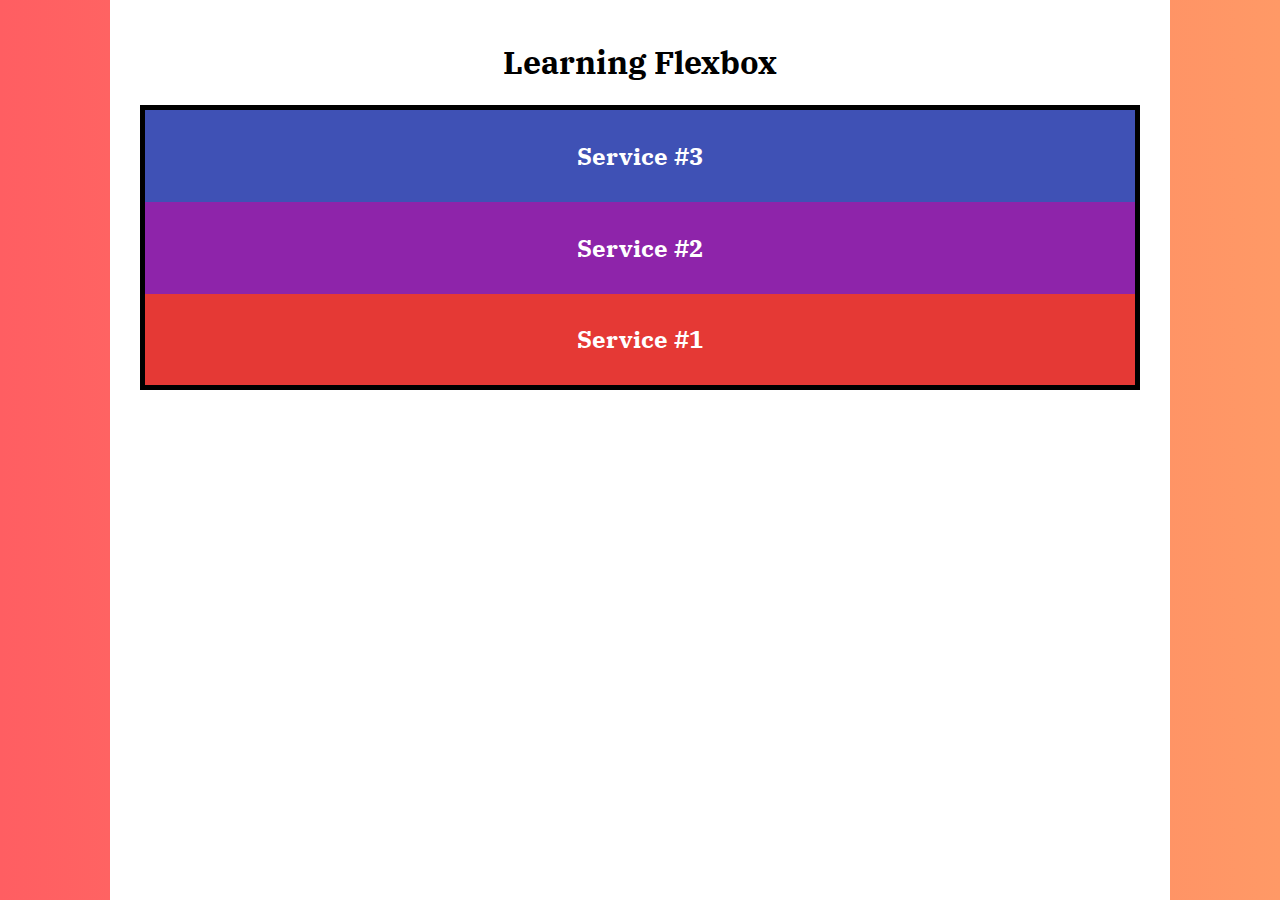
<file: index.html>
<!DOCTYPE html>
<html lang="en">
<head>
    <meta charset="UTF-8">
    <meta name="viewport" content="width=device-width, initial-scale=1.0">
    <title>Flexbox 01</title>
    <link rel="stylesheet" href="style.css">
    <link rel="stylesheet" href="https://fonts.googleapis.com/css?family=IBM+Plex+Serif">
</head>
<body>
    <div class="container">
        <h1>Learning Flexbox</h1>
        <div class="flex-container">
            <div class="flex-element element-1">
                <h2>Service #1</h2>
            </div>
            <div class="flex-element element-2">
                <h2>Service #2</h2>
            </div>
            <div class="flex-element element-3">
                <h2>Service #3</h2>
            </div>
        </div>
    </div>
</body>
</html>
</file>
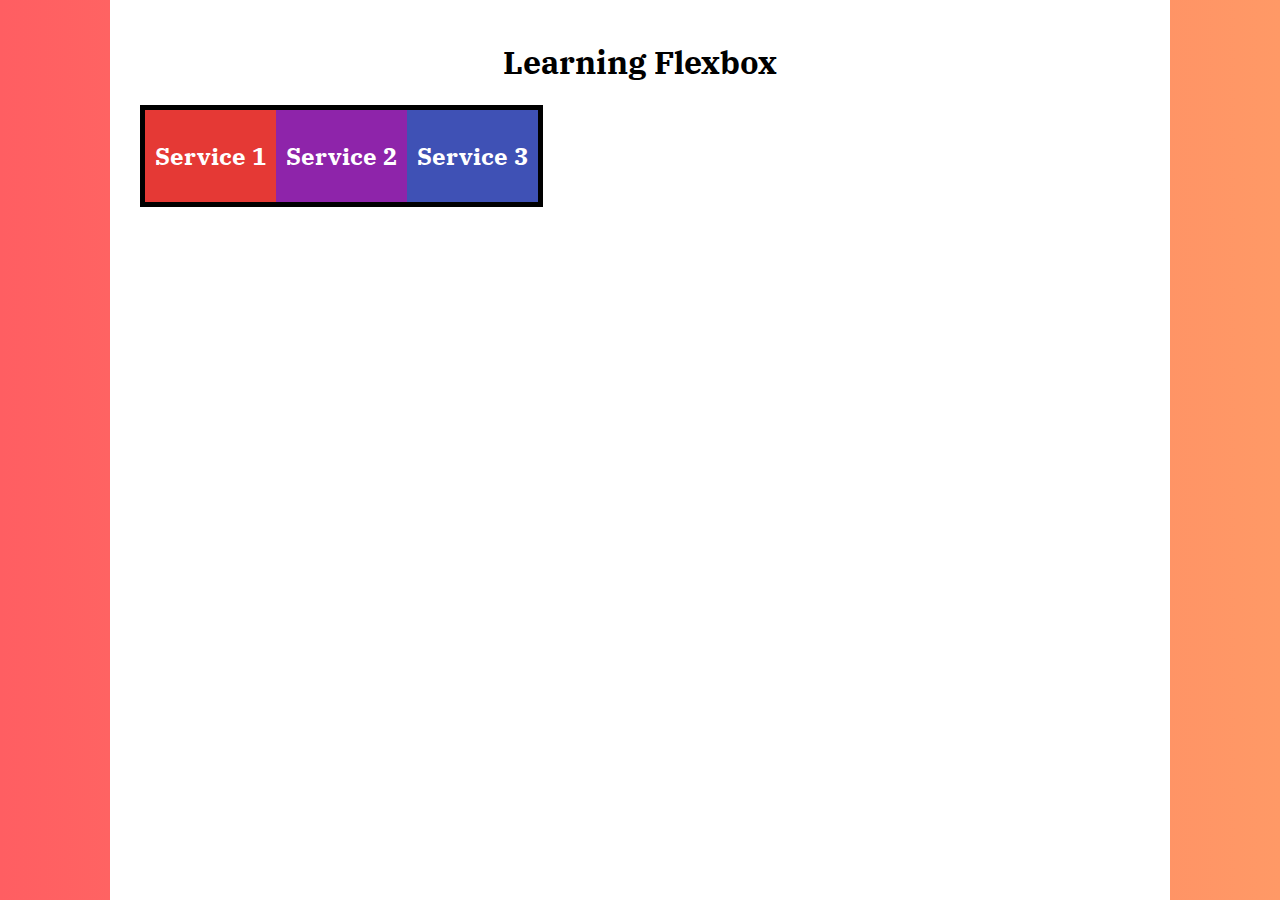
<file: 01/index.html>
<!DOCTYPE html>
<html lang="en">
<head>
    <meta charset="UTF-8">
    <meta name="viewport" content="width=device-width, initial-scale=1.0">
    <title>Flexbox 01</title>
    <link rel="stylesheet" href="style.css">
    <link rel="stylesheet" href="https://fonts.googleapis.com/css?family=IBM+Plex+Serif">
</head>
<body>
    <div class="container">
        <h1>Learning Flexbox</h1>
        <div class="flex-container">
            <div class="flex-element element-1">
                <h2>Service 1</h2>
            </div>
            <div class="flex-element element-2">
                <h2>Service 2</h2>
            </div>
            <div class="flex-element element-3">
                <h2>Service 3</h2>
            </div>
        </div>
    </div>
</body>
</html>
</file>
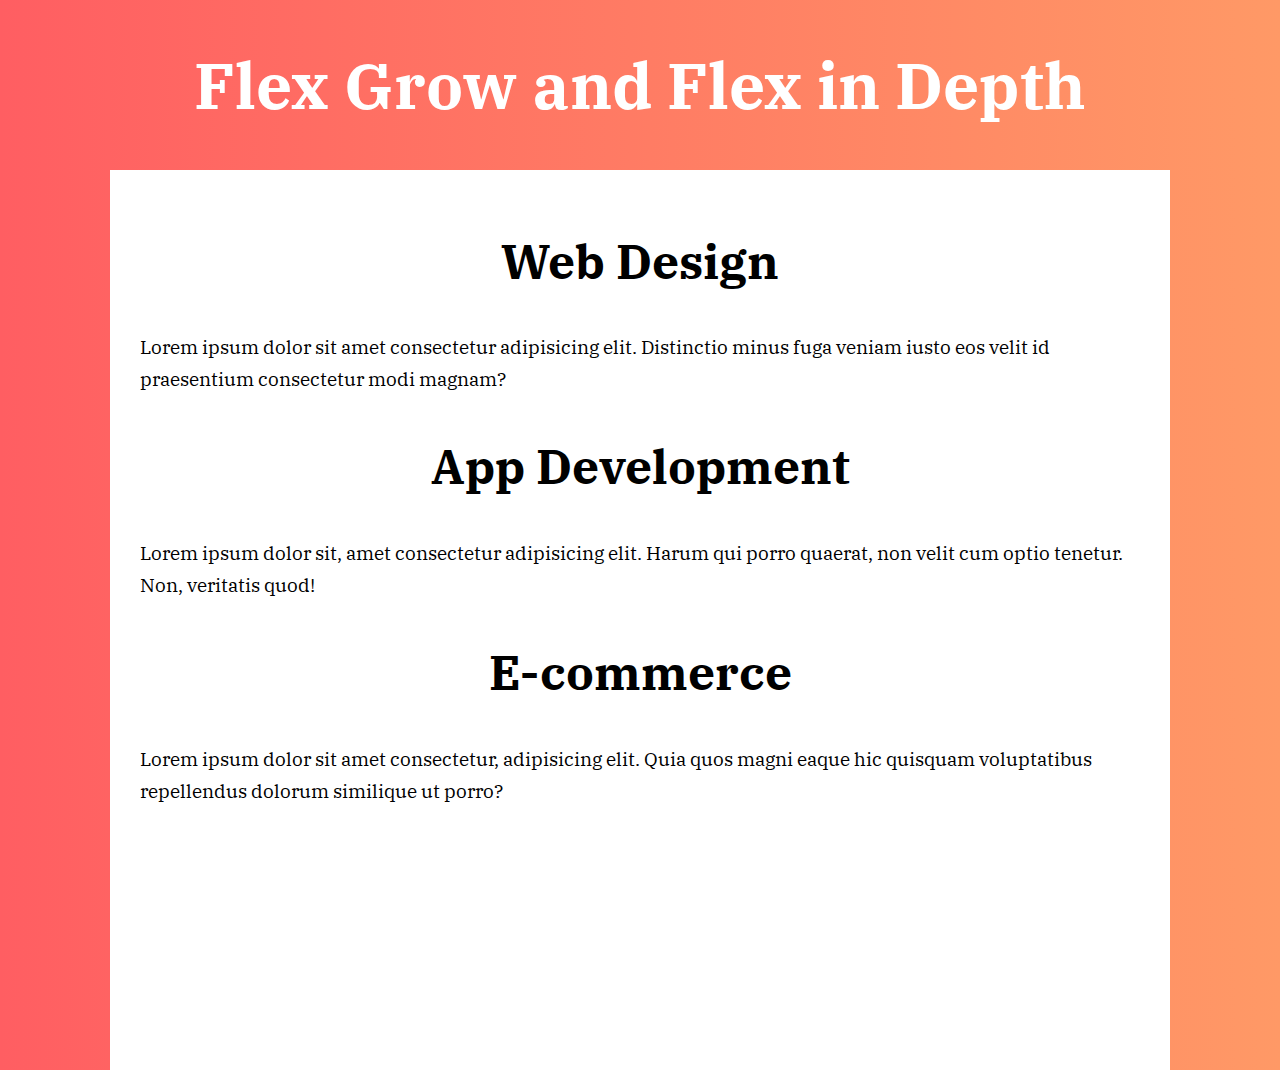
<file: 06/index.html>
<!DOCTYPE html>
<html lang="en">
<head>
    <meta charset="UTF-8">
    <meta name="viewport" content="width=device-width, initial-scale=1.0">
    <title>Flex grow and Flex</title>
    <link rel="stylesheet" href="style.css">
    <link rel="stylesheet" href="https://fonts.googleapis.com/css?family=IBM+Plex+Serif">
</head>
<body>
    <h1>Flex Grow and Flex in Depth</h1>

    <div class="container">
        
        <div class="service-list">
            <div class="service web-design">
                <h2>Web Design</h2>
                <p>Lorem ipsum dolor sit amet consectetur adipisicing elit. Distinctio minus fuga veniam iusto eos velit id praesentium consectetur modi magnam?</p>
            </div>
            <div class="service app-development">
                <h2>App Development</h2>
                <p>Lorem ipsum dolor sit, amet consectetur adipisicing elit. Harum qui porro quaerat, non velit cum optio tenetur. Non, veritatis quod!</p>
            </div>
            <div class="service e-commerce">
                <h2>E-commerce</h2>
                <p>Lorem ipsum dolor sit amet consectetur, adipisicing elit. Quia quos magni eaque hic quisquam voluptatibus repellendus dolorum similique ut porro?</p>
            </div>
        </div>
    </div>
</body>
</html>
</file>
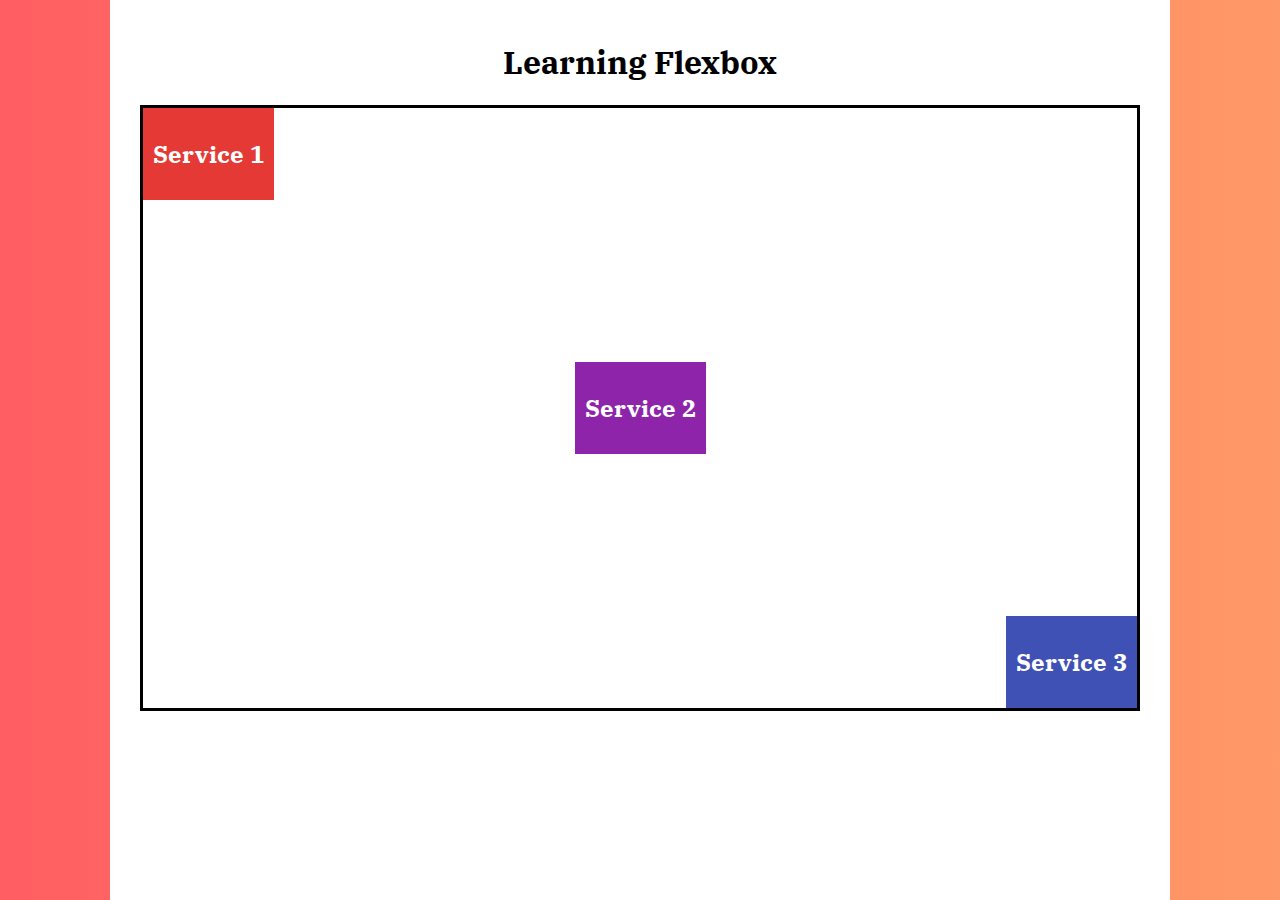
<file: 07/index.html>
<!DOCTYPE html>
<html lang="en">
<head>
    <meta charset="UTF-8">
    <meta name="viewport" content="width=device-width, initial-scale=1.0">
    <title>Flexbox 01</title>
    <link rel="stylesheet" href="https://fonts.googleapis.com/css?family=IBM+Plex+Serif">
    <link rel="stylesheet" href="style.css">
</head>
<body>
    
    <div class="container">
        <h1>Learning Flexbox</h1>
        <div class="flex-container">
            <div class="flex-element element-1">
                <h2>Service 1</h2>
            </div>
            <div class="flex-element element-2">
                <h2>Service 2</h2>
            </div>
            <div class="flex-element element-3">
                <h2>Service 3</h2>
            </div>
        </div>
    </div>
</body>
</html>
</file>
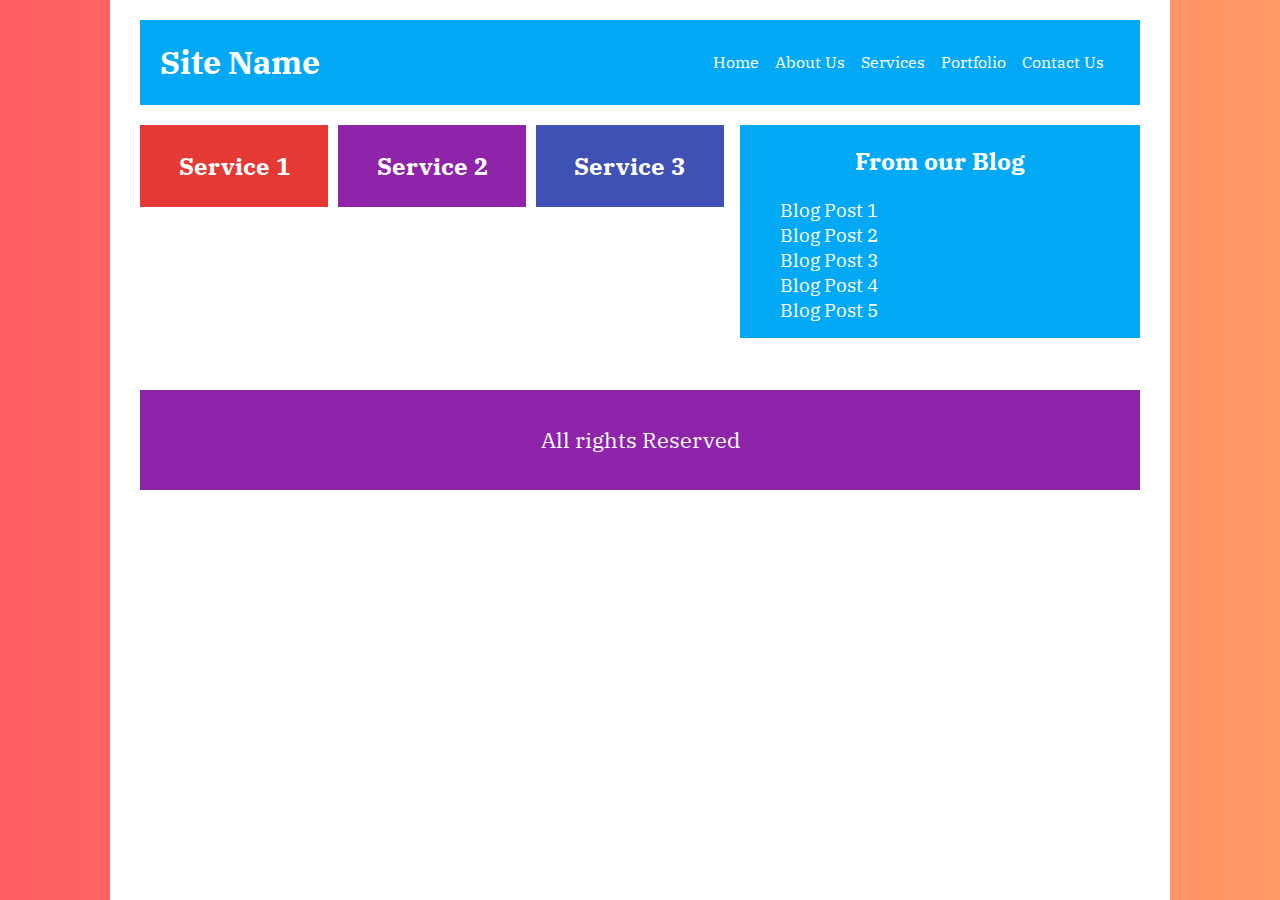
<file: 08/index.html>
<!DOCTYPE html>
<html lang="en">
<head>
    <meta charset="UTF-8">
    <meta name="viewport" content="width=device-width, initial-scale=1.0">
    <meta http-equiv="X-UA-Compatible" content="ie=edge">
    <title>Flexbox  | Putting Everything Together</title>
    <link href="https://fonts.googleapis.com/css?family=IBM+Plex+Serif" rel="stylesheet">
    <link rel="stylesheet" href="style.css">
    
</head>
<body>
    <div class="container">
        <header class="site-name">
                <h1>Site Name</h1>
                <nav>
                        <a href="#">Home</a>
                        <a href="#">About Us</a>
                        <a href="#">Services</a>
                        <a href="#">Portfolio</a>
                        <a href="#">Contact Us</a>
                </nav>
        </header>


        <main class="flex-container">
            <div class="main-content">
                <div class="services">
                    <div class="service element-1">
                        <h2>Service 1</h2>
                    </div>
                    <div class="service element-2">
                        <h2>Service 2</h2>
                    </div>
                    <div class="service element-3">
                        <h2>Service 3</h2>
                    </div>
                </div>
            </div>

            <aside>
                <h2>From our Blog</h2>
                <ul>
                    <li><a href="#">Blog Post 1</a></li>
                    <li><a href="#">Blog Post 2</a></li>
                    <li><a href="#">Blog Post 3</a></li>
                    <li><a href="#">Blog Post 4</a></li>
                    <li><a href="#">Blog Post 5</a></li>
                </ul>
            </aside>
        </main>

        <footer>
            <p>All rights Reserved</p>
        </footer>
 
    </div>
    
</body>
</html>
</file>
<file: style.css>
body {
    box-sizing: border-box;
    margin:0;
    background: #ff9966;  
    background: -webkit-linear-gradient(to right, #ff5e62, #ff9966);  
    background: linear-gradient(to right, #ff5e62, #ff9966); 
}

.container {
    background-color: white;
    height: calc( 100vh - 20px );
    max-width: 1000px;
    margin: 0 auto;
    padding: 20px 30px 0 30px;
}
h1, h2 {
    text-align: center;
    font-family: 'IBM Plex Serif', serif;
}
h2 {
    color:white;
}

.flex-container {
    display: flex;
    /* display: inline-flex; */
    border: 5px solid black;

    flex-direction: row;
    flex-direction: row-reverse;
    flex-direction: column;
    flex-direction: column-reverse;
}

.flex-element {
    padding: 10px;
    background-color: #E53935;
}

.flex-element:nth-child(2) {
    background-color: #8E24AA;
}

.flex-element:nth-child(3) {
    background-color: #3F51B5;
}
</file>
<file: 01/style.css>
body {
    box-sizing: border-box;
    margin:0;
    background: #ff9966;  
    background: -webkit-linear-gradient(to right, #ff5e62, #ff9966);  
    background: linear-gradient(to right, #ff5e62, #ff9966); 
}

.container {
    background-color: white;
    height: calc( 100vh - 20px );
    max-width: 1000px;
    margin: 0 auto;
    padding: 20px 30px 0 30px;
}
h1, h2 {
    text-align: center;
    font-family: 'IBM Plex Serif', serif;
}
h2 {
    color:white;
}

.flex-container {
    display: flex;
    display: inline-flex;
    border: 5px solid black;

}

.flex-element {
    padding: 10px;
    background-color: #E53935;
}

.flex-element:nth-child(2) {
    background-color: #8E24AA;
}

.flex-element:nth-child(3) {
    background-color: #3F51B5;
}
</file>
<file: 06/style.css>
body {
    box-sizing: border-box;
    margin:0;
    background: #ff9966;  
    background: -webkit-linear-gradient(to right, #ff5e62, #ff9966);  
    background: linear-gradient(to right, #ff5e62, #ff9966); 
    color: white;
    font-family: 'IBM Plex Serif',serif;
}

.container {
    background-color: white;
    height: calc( 100vh - 20px );
    max-width: 1000px;
    margin: 0 auto;
    padding: 20px 30px 0 30px;
    color: black;
}
h1, h2,h3,h4 {
    text-align: center;
}
h1{font-size: 4rem;}
h2{font-size: 3rem;}
h3{font-size: 2rem;}
h4{font-size: 1.8rem;}
p{
    line-height: 2rem;
    font-size: 1.2rem;
}

.services-list{
    flex-wrap: wrap;
    display: flex;
}
.service{
    float: 0 0 100%;
}
@media(min-width:768px){
    .service{
        flex: 0 0 50%;

    }
    .e-commerce{
        flex: 0 0 100%;
    }
}
</file>
<file: 07/style.css>
body {
    box-sizing: border-box;
    margin:0;
    background: #ff9966;  
    background: -webkit-linear-gradient(to right, #ff5e62, #ff9966);  
    background: linear-gradient(to right, #ff5e62, #ff9966); 
}

.container {
    background-color: white;
    height: calc( 100vh - 20px );
    max-width: 1000px;
    margin: 0 auto;
    padding: 20px 30px 0 30px;
}
h1, h2 {
    text-align: center;
    font-family: 'IBM Plex Serif', serif;
}
h2 {
    color:white;
}

.flex-container {
    display: flex; 
    border: 3px solid black;
    height: 600px;
    /* align-items: stretch;
    align-items: flex-start;
    align-items: flex-end;
    align-items: center;
    align-items: baseline; */

    justify-content: flex-start;
    justify-content: flex-end;
    justify-content: center;
    justify-content: space-around;
    justify-content: space-between;
}

.flex-element {
    padding: 10px;
    background-color: #E53935;

}

.flex-element:nth-child(1) {
    align-self: flex-start;
}
.flex-element:nth-child(2) {
    align-self: center;
    background-color: #8E24AA;
}

.flex-element:nth-child(3) {
    align-self: flex-end;
    background-color: #3F51B5;
}
</file>
<file: 08/style.css>
body {
    box-sizing: border-box;
    font-family: 'IBM Plex Serif', serif;
    margin:0;
    background: #ff9966;  /* fallback for old browsers */
    background: -webkit-linear-gradient(to right, #ff5e62, #ff9966);  /* Chrome 10-25, Safari 5.1-6 */
    background: linear-gradient(to right, #ff5e62, #ff9966); /* W3C, IE 10+/ Edge, Firefox 16+, Chrome 26+, Opera 12+, Safari 7+ */
}
.site-name {
    background-color: #03A9F4;
    padding:0 20px;
    /* Flex here*/
    display: flex;
    flex-direction: column;
}
@media screen and (min-width:768px) {
    .site-name {
        /* Flex here*/
        flex-direction: row;
        justify-content: space-between;
        align-items: center;
    }
}
.site-name h1 {
    color:white;
}

nav {
    /* Flex here*/
    display: flex;
    flex-direction: column;
    align-items: center;
}
@media (min-width: 768px) {
    nav {
        flex-direction: row;
    }
}
nav a {
    color: white; 
    text-decoration: none;
    margin-right: 1rem;
    margin-bottom: 1rem;
}
@media (min-width: 768px) {
    nav a{
        margin-bottom: 0rem;
    }
}
.container {
    background-color: white;
    min-height: calc( 100vh - 20px );
    max-width: 1000px;
    margin: 0 auto;
    padding: 20px 30px 0 30px;
}
h1, h2 {
    text-align: center;
    font-family: 'IBM Plex Serif', serif;
}
h2 {
    color:white;
}

.flex-container {
    margin-top: 20px;
    /* Flex here*/
    display: flex;
    flex-direction: column;

}
@media screen and (min-width:768px) { 
    .flex-container {
       /* Flex here*/
       flex-direction: row;
       justify-content: space-between;
    }
}

.main-content {
    /* Flex here*/
    
}
aside {
    background-color: #03A9F4;
    /* flex here*/
    order: -1;
    margin-bottom: 2rem;
}
aside ul {
    list-style: none;
}
aside a {
    color: white;
    text-decoration: none;
    font-family: 'IBM Plex Serif', serif;
    font-size: 1.2rem;
}

@media screen and (min-width:768px) {
    .main-content {
        /* Flex here*/
        flex: 0 0 calc( 60% - 1rem );
    }
    aside {
        /* Flex here*/
        order: 1;
        flex: 0 0 40%;
    }
}
.services {
    /* Flex here*/
    display: flex;
    flex-wrap: wrap;
    justify-content: space-between;
}
.services .service {
    /* Flex here*/
    flex: 0 0 100%;
}
@media screen and (min-width:768px) {
    .services .service {
        /* Flex here*/
        flex: 0 0 calc(33.3% - 1rem);
    }
}

.service {
    padding: 5px;
    background-color: #E53935;
}


.service:nth-child(2) {
    background-color: #8E24AA;
}

.service:nth-child(3) {
    background-color: #3F51B5;
}

footer {
    height: 100px;
    background-color: #8E24AA;
    margin-top: 20px;
    /* Flex here*/
    display: flex;
    justify-content: center;
    align-items: center;
}
footer p {
    color: white;
    font-size: 1.4rem;
}
</file>
